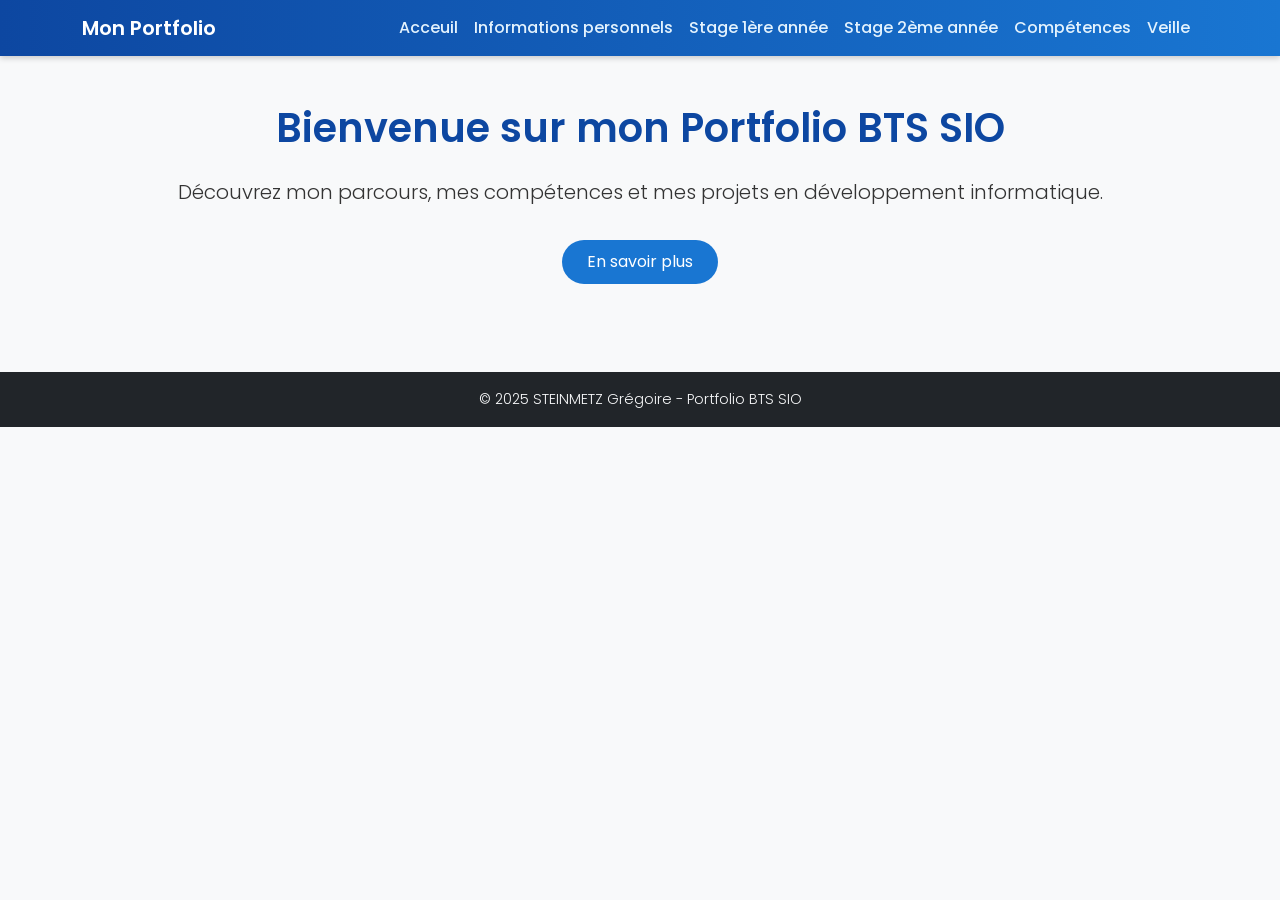
<file: index.html>
<!DOCTYPE html>
<html lang="fr">
<head>
    <meta charset="UTF-8">
    <meta name="viewport" content="width=device-width, initial-scale=1.0">
    <title>Accueil - Portfolio BTS STEINMETZ Grégoire</title>
    <link href="https://cdn.jsdelivr.net/npm/bootstrap@5.3.3/dist/css/bootstrap.min.css" rel="stylesheet">
    <link href="https://cdn.jsdelivr.net/npm/aos@2.3.4/dist/aos.css" rel="stylesheet">
    <link href="https://fonts.googleapis.com/css2?family=Poppins:wght@300;400;600&display=swap" rel="stylesheet">
    <link rel="stylesheet" href="css/style.css">
</head>
<body>
  <!-- Navbar -->
    <nav class="navbar navbar-expand-lg navbar-dark bg-dark sticky-top">
        <div class="container">
            <a class="navbar-brand" href="index.html">Mon Portfolio</a>
            <button class="navbar-toggler" type="button" data-bs-toggle="collapse" data-bs-target="#navbarNav">
                <span class="navbar-toggler-icon"></span>
            </button>
            <div class="collapse navbar-collapse" id="navbarNav">
                <ul class="navbar-nav ms-auto">
                    <li class="nav-item"><a class="nav-link" href="index.html">Acceuil</a></li>
                    <li class="nav-item"><a class="nav-link" href="about.html">Informations personnels</a></li>
                    <li class="nav-item"><a class="nav-link" href="stage1.html">Stage 1ère année</a></li>
                    <li class="nav-item"><a class="nav-link" href="stage2.html">Stage 2ème année</a></li>
                    <li class="nav-item"><a class="nav-link" href="competences.html">Compétences</a></li>
                    <li class="nav-item"><a class="nav-link" href="veille.html">Veille</a></li>
                </ul>
            </div>
        </div>
    </nav>

  <!-- Contenu -->
    <main class="container text-center py-5">
      <div data-aos="fade-left" data-aos-duration="800">
        <h1 class="mb-4">Bienvenue sur mon Portfolio BTS SIO</h1>
      </div>
        <p class="lead">Découvrez mon parcours, mes compétences et mes projets en développement informatique.</p>
        <a href="about.html" class="btn btn-primary mt-3">En savoir plus</a>
    </main>

    <footer class="bg-dark text-light text-center py-3">
        <p class="mb-0">© 2025 STEINMETZ Grégoire - Portfolio BTS SIO</p>
    </footer>

    <script src="https://cdn.jsdelivr.net/npm/bootstrap@5.3.3/dist/js/bootstrap.bundle.min.js"></script>
    <script src="https://cdn.jsdelivr.net/npm/aos@2.3.4/dist/aos.js"></script>
    <script>
      AOS.init();
    </script>
</body>
</html>
</file>
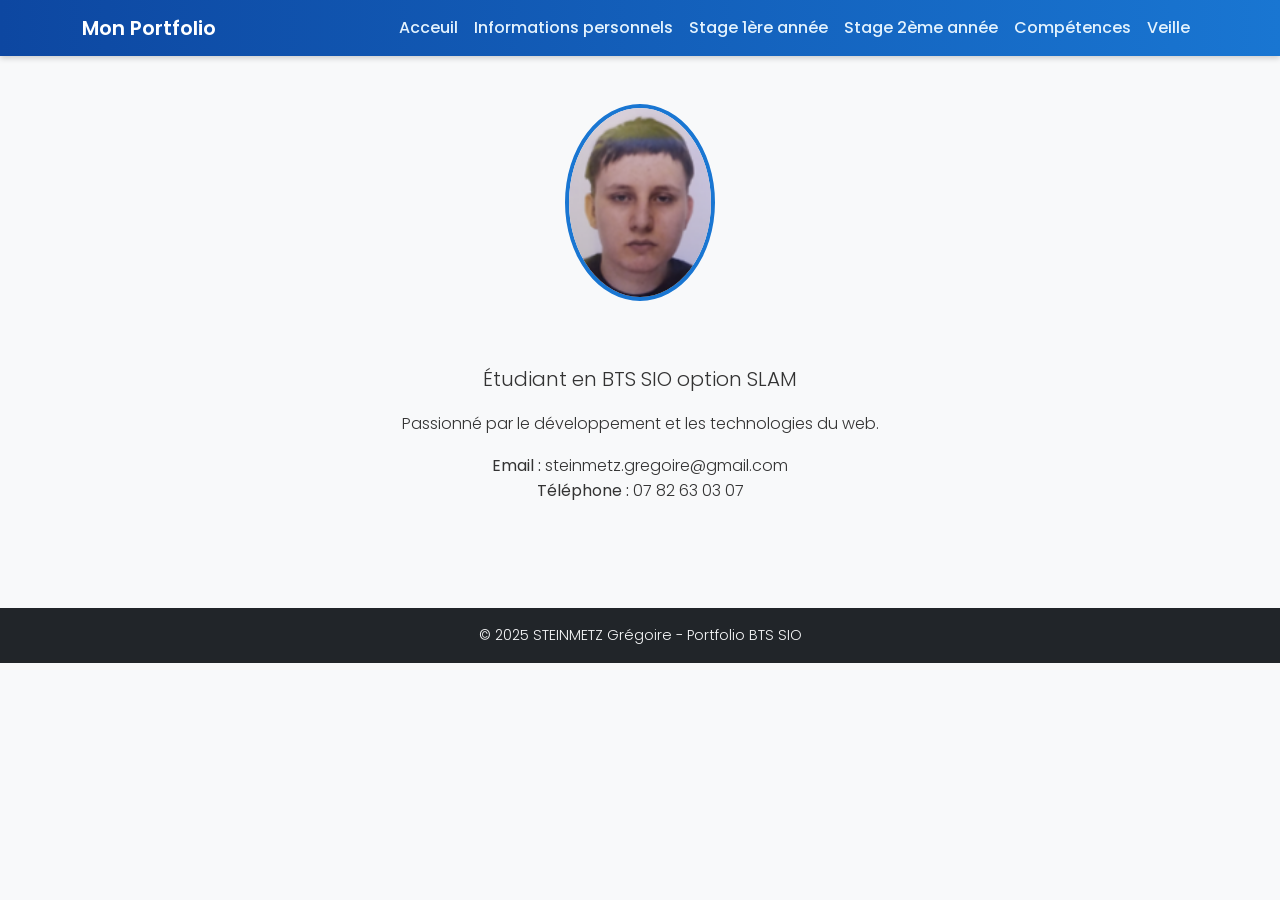
<file: about.html>
<!DOCTYPE html>
<html lang="fr">
<head>
    <meta charset="UTF-8">
    <meta name="viewport" content="width=device-width, initial-scale=1.0">
    <title>Informations personnels - Portfolio BTS STEINMETZ Grégoire</title>
    <link href="https://cdn.jsdelivr.net/npm/bootstrap@5.3.3/dist/css/bootstrap.min.css" rel="stylesheet">
    <link href="https://fonts.googleapis.com/css2?family=Poppins:wght@300;400;600&display=swap" rel="stylesheet">
    <link href="https://cdn.jsdelivr.net/npm/aos@2.3.4/dist/aos.css" rel="stylesheet">
    <link rel="stylesheet" href="css/style.css">
</head>
<body>
  <!-- Navbar -->
    <nav class="navbar navbar-expand-lg navbar-dark bg-dark sticky-top">
        <div class="container">
            <a class="navbar-brand" href="index.html">Mon Portfolio</a>
            <button class="navbar-toggler" type="button" data-bs-toggle="collapse" data-bs-target="#navbarNav">
                <span class="navbar-toggler-icon"></span>
            </button>
            <div class="collapse navbar-collapse" id="navbarNav">
                <ul class="navbar-nav ms-auto">
                    <li class="nav-item"><a class="nav-link" href="index.html">Acceuil</a></li>
                    <li class="nav-item"><a class="nav-link" href="about.html">Informations personnels</a></li>
                    <li class="nav-item"><a class="nav-link" href="stage1.html">Stage 1ère année</a></li>
                    <li class="nav-item"><a class="nav-link" href="stage2.html">Stage 2ème année</a></li>
                    <li class="nav-item"><a class="nav-link" href="competences.html">Compétences</a></li>
                    <li class="nav-item"><a class="nav-link" href="veille.html">Veille</a></li>
                </ul>
            </div>
        </div>
    </nav>

    <!-- Contenu -->
    <main class="container py-5 text-center">
        <img src="images/photo.png" alt="Photo" class="rounded-circle mb-3" width="150">
        <div data-aos="fade-up" data-aos-duration="800">
            <h2>Steinmetz Grégoire</h2>
        </div>
        <p class="lead">Étudiant en BTS SIO option SLAM</p>
        <p>Passionné par le développement et les technologies du web.</p>
        <p><strong>Email :</strong> steinmetz.gregoire@gmail.com<br><strong>Téléphone :</strong> 07 82 63 03 07</p>
    </main>


    <footer class="bg-dark text-light text-center py-3">
        <p class="mb-0">© 2025 STEINMETZ Grégoire - Portfolio BTS SIO</p>
    </footer>

    <script src="https://cdn.jsdelivr.net/npm/bootstrap@5.3.3/dist/js/bootstrap.bundle.min.js"></script>
    <script>
        AOS.init();
    </script>
</body>
</html>
</file>
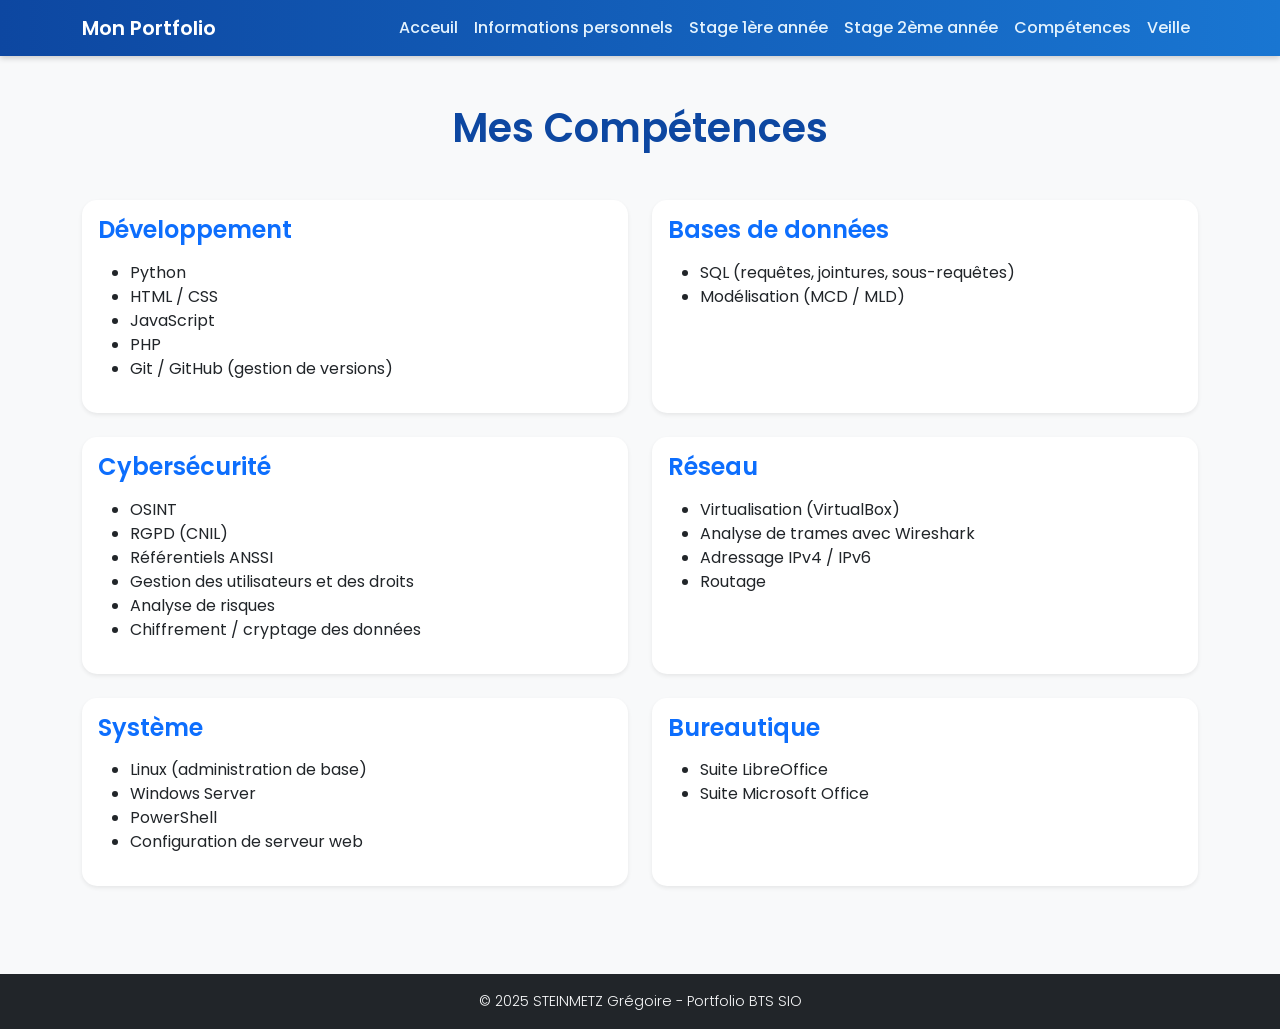
<file: competences.html>
<!DOCTYPE html>
<html lang="fr">
<head>
    <meta charset="UTF-8">
    <meta name="viewport" content="width=device-width, initial-scale=1.0">
    <title>Compétences - Portfolio BTS STEINMETZ Grégoire</title>
    <link href="https://cdn.jsdelivr.net/npm/bootstrap@5.3.3/dist/css/bootstrap.min.css" rel="stylesheet">
    <link href="https://cdn.jsdelivr.net/npm/aos@2.3.4/dist/aos.css" rel="stylesheet">
    <link href="https://fonts.googleapis.com/css2?family=Poppins:wght@300;400;600&display=swap" rel="stylesheet">
    <link rel="stylesheet" href="css/style.css">
</head>
<body>
  <!-- Navbar -->
    <nav class="navbar navbar-expand-lg navbar-dark bg-dark sticky-top">
        <div class="container">
            <a class="navbar-brand" href="index.html">Mon Portfolio</a>
            <button class="navbar-toggler" type="button" data-bs-toggle="collapse" data-bs-target="#navbarNav">
                <span class="navbar-toggler-icon"></span>
            </button>
            <div class="collapse navbar-collapse" id="navbarNav">
                <ul class="navbar-nav ms-auto">
                    <li class="nav-item"><a class="nav-link" href="index.html">Acceuil</a></li>
                    <li class="nav-item"><a class="nav-link" href="about.html">Informations personnels</a></li>
                    <li class="nav-item"><a class="nav-link" href="stage1.html">Stage 1ère année</a></li>
                    <li class="nav-item"><a class="nav-link" href="stage2.html">Stage 2ème année</a></li>
                    <li class="nav-item"><a class="nav-link" href="competences.html">Compétences</a></li>
                    <li class="nav-item"><a class="nav-link" href="veille.html">Veille</a></li>
                </ul>
            </div>
        </div>
    </nav>

  <!-- Contenu -->
    <main class="container py-5">

    <h1 class="text-center mb-5">Mes Compétences</h1>

    <div class="row g-4">

        <!-- Développement -->
        <div class="col-md-6">
            <div class="card shadow-sm h-100 border-0">
                <div class="card-body">
                    <h4 class="card-title text-primary">Développement</h4>
                    <ul class="mt-3">
                        <li>Python</li>
                        <li>HTML / CSS</li>
                        <li>JavaScript</li>
                        <li>PHP</li>
                        <li>Git / GitHub (gestion de versions)</li>
                    </ul>
                </div>
            </div>
        </div>

        <!-- Bases de données -->
        <div class="col-md-6">
            <div class="card shadow-sm h-100 border-0">
                <div class="card-body">
                    <h4 class="card-title text-primary">Bases de données</h4>
                    <ul class="mt-3">
                        <li>SQL (requêtes, jointures, sous-requêtes)</li>
                        <li>Modélisation (MCD / MLD)</li>
                    </ul>
                </div>
            </div>
        </div>

        <!-- Cybersécurité -->
        <div class="col-md-6">
            <div class="card shadow-sm h-100 border-0">
                <div class="card-body">
                    <h4 class="card-title text-primary">Cybersécurité</h4>
                    <ul class="mt-3">
                        <li>OSINT</li>
                        <li>RGPD (CNIL)</li>
                        <li>Référentiels ANSSI</li>
                        <li>Gestion des utilisateurs et des droits</li>
                        <li>Analyse de risques</li>
                        <li>Chiffrement / cryptage des données</li>
                    </ul>
                </div>
            </div>
        </div>

        <!-- Réseau -->
        <div class="col-md-6">
            <div class="card shadow-sm h-100 border-0">
                <div class="card-body">
                    <h4 class="card-title text-primary">Réseau</h4>
                    <ul class="mt-3">
                        <li>Virtualisation (VirtualBox)</li>
                        <li>Analyse de trames avec Wireshark</li>
                        <li>Adressage IPv4 / IPv6</li>
                        <li>Routage</li>
                    </ul>
                </div>
            </div>
        </div>

        <!-- Système -->
        <div class="col-md-6">
            <div class="card shadow-sm h-100 border-0">
                <div class="card-body">
                    <h4 class="card-title text-primary">Système</h4>
                    <ul class="mt-3">
                        <li>Linux (administration de base)</li>
                        <li>Windows Server</li>
                        <li>PowerShell</li>
                        <li>Configuration de serveur web</li>
                    </ul>
                </div>
            </div>
        </div>

        <!-- Bureautique -->
        <div class="col-md-6">
            <div class="card shadow-sm h-100 border-0">
                <div class="card-body">
                    <h4 class="card-title text-primary">Bureautique</h4>
                    <ul class="mt-3">
                        <li>Suite LibreOffice</li>
                        <li>Suite Microsoft Office</li>
                    </ul>
                </div>
            </div>
        </div>

    </div>

</main>

    <footer class="bg-dark text-light text-center py-3">
        <p class="mb-0">© 2025 STEINMETZ Grégoire - Portfolio BTS SIO</p>
    </footer>

    <script src="https://cdn.jsdelivr.net/npm/bootstrap@5.3.3/dist/js/bootstrap.bundle.min.js"></script>
    <script>
        AOS.init();
    </script>    
</body>
</html>
</file>
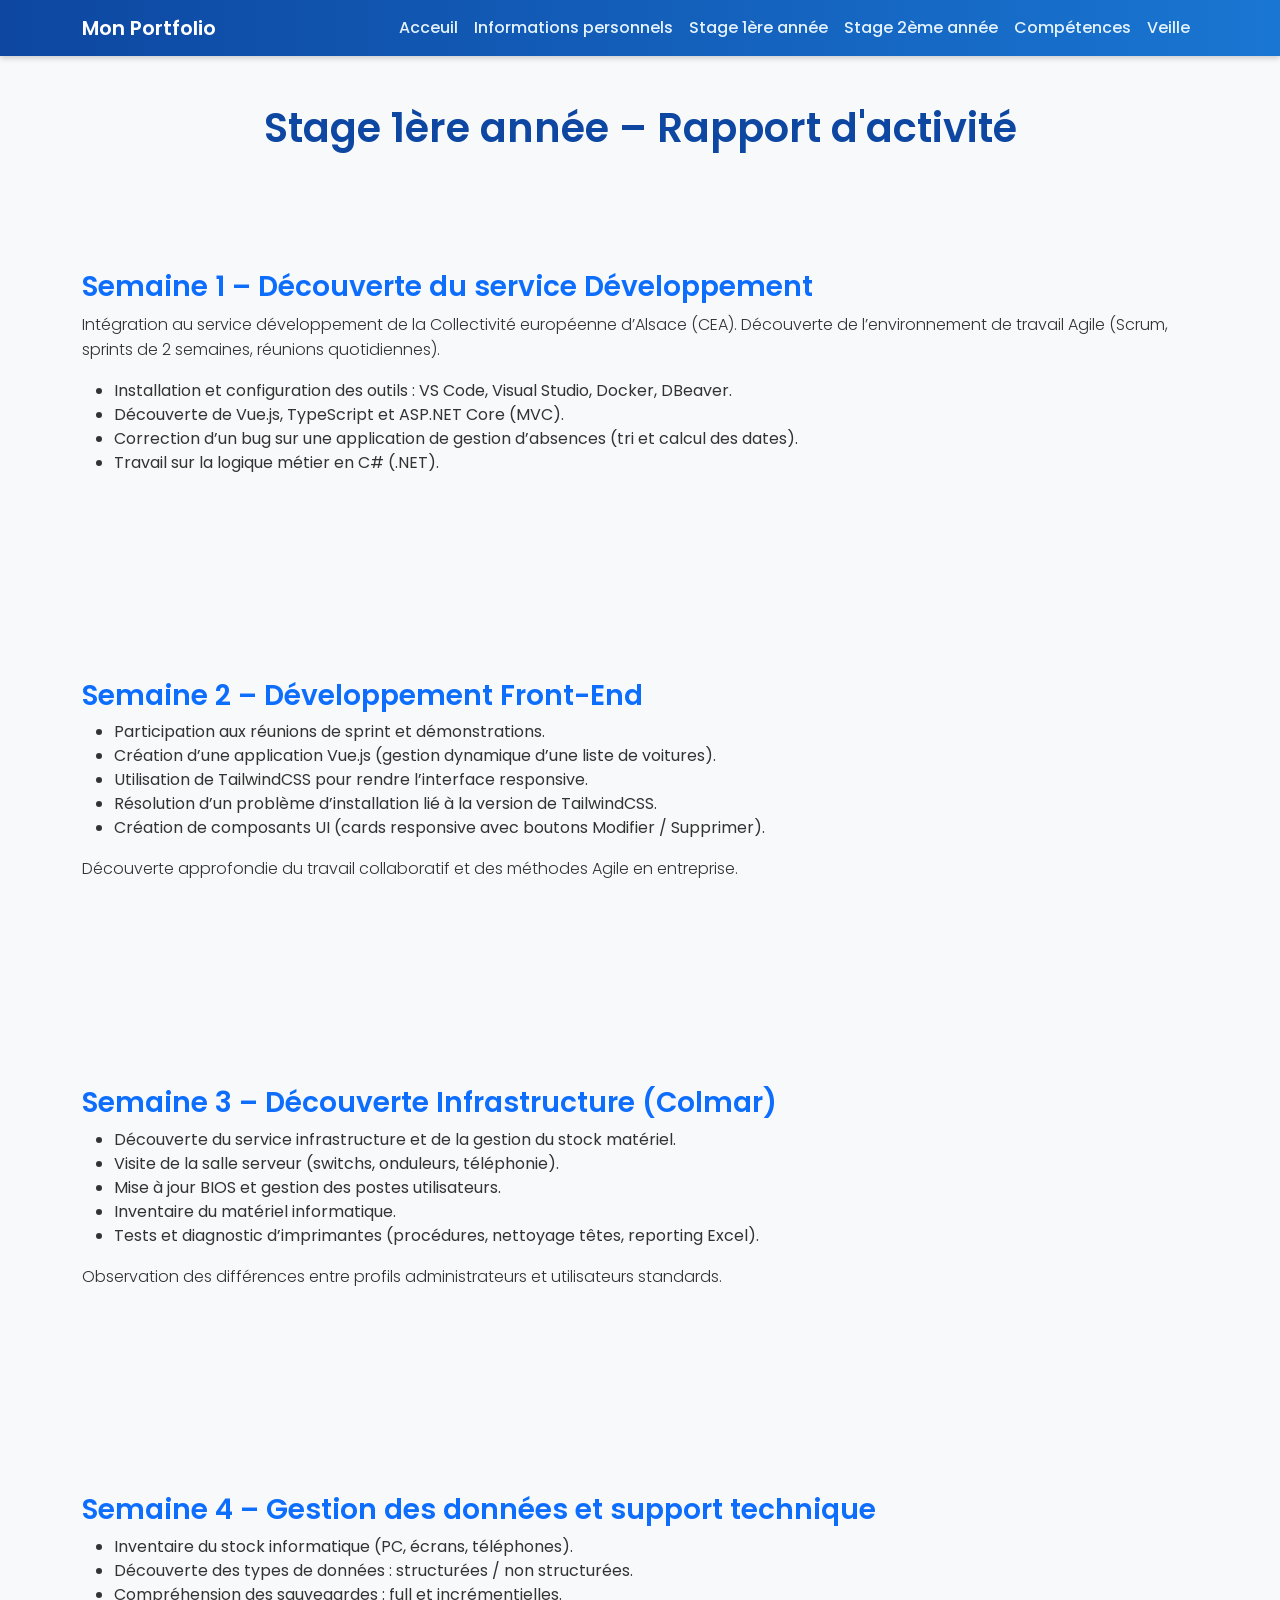
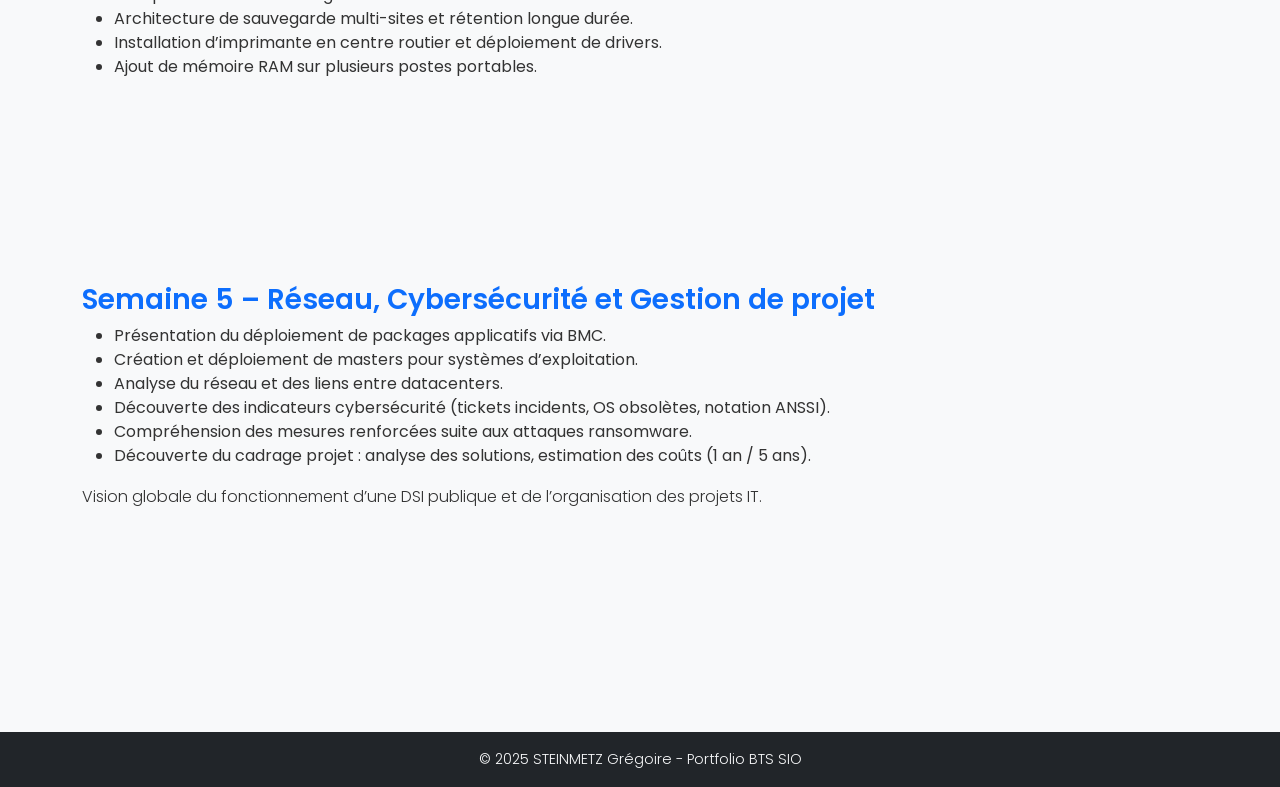
<file: stage1.html>
<!DOCTYPE html>
<html lang="fr">
<head>
    <meta charset="UTF-8">
    <meta name="viewport" content="width=device-width, initial-scale=1.0">
    <title>Stage 1ère année - Portfolio BTS STEINMETZ Grégoire</title>
    <link href="https://cdn.jsdelivr.net/npm/bootstrap@5.3.3/dist/css/bootstrap.min.css" rel="stylesheet">
    <link href="https://cdn.jsdelivr.net/npm/aos@2.3.4/dist/aos.css" rel="stylesheet">
    <link href="https://fonts.googleapis.com/css2?family=Poppins:wght@300;400;600&display=swap" rel="stylesheet">
    <link rel="stylesheet" href="css/style.css">
</head>
<body>
  <!-- Navbar -->
    <nav class="navbar navbar-expand-lg navbar-dark bg-dark sticky-top">
        <div class="container">
            <a class="navbar-brand" href="index.html">Mon Portfolio</a>
            <button class="navbar-toggler" type="button" data-bs-toggle="collapse" data-bs-target="#navbarNav">
                <span class="navbar-toggler-icon"></span>
            </button>
            <div class="collapse navbar-collapse" id="navbarNav">
                <ul class="navbar-nav ms-auto">
                    <li class="nav-item"><a class="nav-link" href="index.html">Acceuil</a></li>
                    <li class="nav-item"><a class="nav-link" href="about.html">Informations personnels</a></li>
                    <li class="nav-item"><a class="nav-link" href="stage1.html">Stage 1ère année</a></li>
                    <li class="nav-item"><a class="nav-link" href="stage2.html">Stage 2ème année</a></li>
                    <li class="nav-item"><a class="nav-link" href="competences.html">Compétences</a></li>
                    <li class="nav-item"><a class="nav-link" href="veille.html">Veille</a></li>
                </ul>
            </div>
        </div>
    </nav>

  <!-- Contenu -->
    <main class="container py-5">

    <h1 class="text-center mb-5">Stage 1ère année – Rapport d'activité</h1>

    <!-- Semaine 1 -->
    <section class="mb-5">
        <h3 class="text-primary">Semaine 1 – Découverte du service Développement</h3>
        <p>
            Intégration au service développement de la Collectivité européenne d’Alsace (CEA).
            Découverte de l’environnement de travail Agile (Scrum, sprints de 2 semaines, réunions quotidiennes).
        </p>
        <ul>
            <li>Installation et configuration des outils : VS Code, Visual Studio, Docker, DBeaver.</li>
            <li>Découverte de Vue.js, TypeScript et ASP.NET Core (MVC).</li>
            <li>Correction d’un bug sur une application de gestion d’absences (tri et calcul des dates).</li>
            <li>Travail sur la logique métier en C# (.NET).</li>
        </ul>
    </section>

    <!-- Semaine 2 -->
    <section class="mb-5">
        <h3 class="text-primary">Semaine 2 – Développement Front-End</h3>
        <ul>
            <li>Participation aux réunions de sprint et démonstrations.</li>
            <li>Création d’une application Vue.js (gestion dynamique d’une liste de voitures).</li>
            <li>Utilisation de TailwindCSS pour rendre l’interface responsive.</li>
            <li>Résolution d’un problème d’installation lié à la version de TailwindCSS.</li>
            <li>Création de composants UI (cards responsive avec boutons Modifier / Supprimer).</li>
        </ul>
        <p>
            Découverte approfondie du travail collaboratif et des méthodes Agile en entreprise.
        </p>
    </section>

    <!-- Semaine 3 -->
    <section class="mb-5">
        <h3 class="text-primary">Semaine 3 – Découverte Infrastructure (Colmar)</h3>
        <ul>
            <li>Découverte du service infrastructure et de la gestion du stock matériel.</li>
            <li>Visite de la salle serveur (switchs, onduleurs, téléphonie).</li>
            <li>Mise à jour BIOS et gestion des postes utilisateurs.</li>
            <li>Inventaire du matériel informatique.</li>
            <li>Tests et diagnostic d’imprimantes (procédures, nettoyage têtes, reporting Excel).</li>
        </ul>
        <p>
            Observation des différences entre profils administrateurs et utilisateurs standards.
        </p>
    </section>

    <!-- Semaine 4 -->
    <section class="mb-5">
        <h3 class="text-primary">Semaine 4 – Gestion des données et support technique</h3>
        <ul>
            <li>Inventaire du stock informatique (PC, écrans, téléphones).</li>
            <li>Découverte des types de données : structurées / non structurées.</li>
            <li>Compréhension des sauvegardes : full et incrémentielles.</li>
            <li>Architecture de sauvegarde multi-sites et rétention longue durée.</li>
            <li>Installation d’imprimante en centre routier et déploiement de drivers.</li>
            <li>Ajout de mémoire RAM sur plusieurs postes portables.</li>
        </ul>
    </section>

    <!-- Semaine 5 -->
    <section class="mb-5">
        <h3 class="text-primary">Semaine 5 – Réseau, Cybersécurité et Gestion de projet</h3>
        <ul>
            <li>Présentation du déploiement de packages applicatifs via BMC.</li>
            <li>Création et déploiement de masters pour systèmes d’exploitation.</li>
            <li>Analyse du réseau et des liens entre datacenters.</li>
            <li>Découverte des indicateurs cybersécurité (tickets incidents, OS obsolètes, notation ANSSI).</li>
            <li>Compréhension des mesures renforcées suite aux attaques ransomware.</li>
            <li>Découverte du cadrage projet : analyse des solutions, estimation des coûts (1 an / 5 ans).</li>
        </ul>
        <p>
            Vision globale du fonctionnement d’une DSI publique et de l’organisation des projets IT.
        </p>
    </section>

</main>

    <footer class="bg-dark text-light text-center py-3">
        <p class="mb-0">© 2025 STEINMETZ Grégoire - Portfolio BTS SIO</p>
    </footer>

    <script src="https://cdn.jsdelivr.net/npm/bootstrap@5.3.3/dist/js/bootstrap.bundle.min.js"></script>
    <script>
        AOS.init();
    </script>    
</body>
</html>
</file>
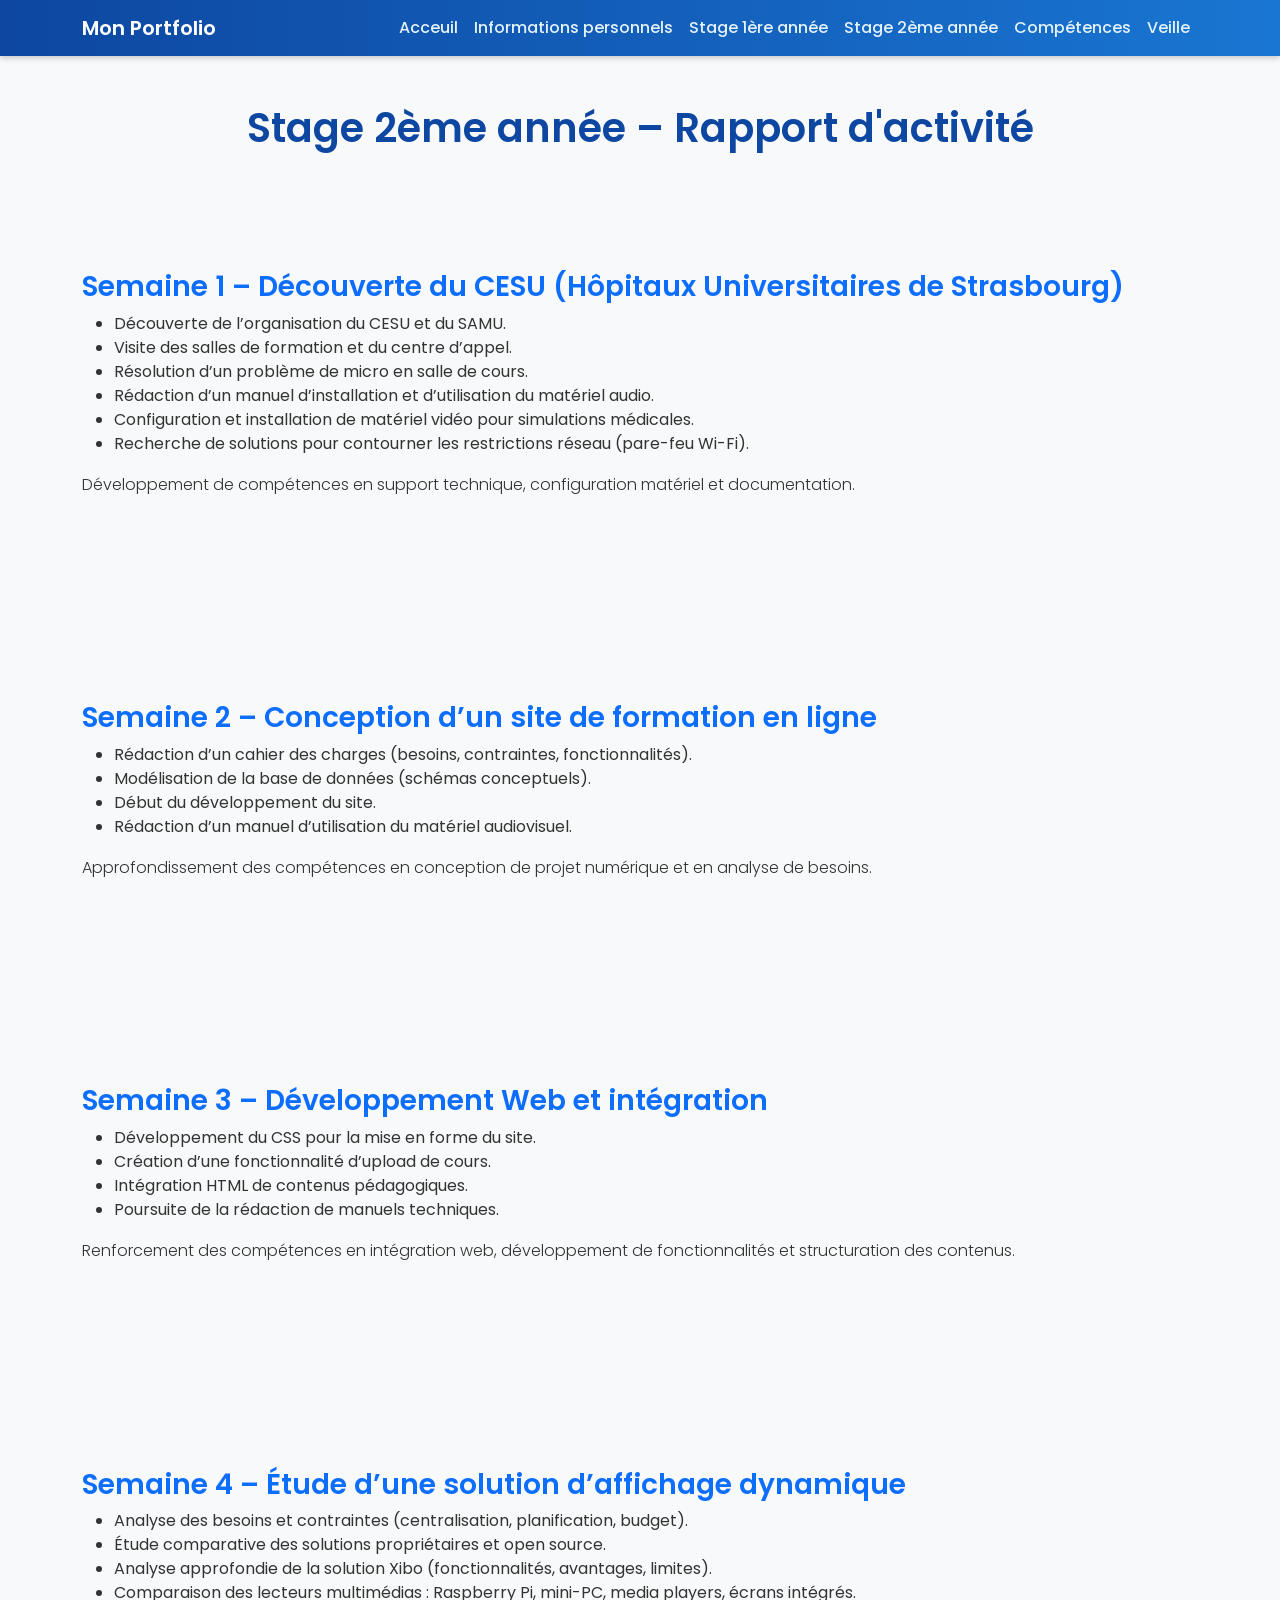
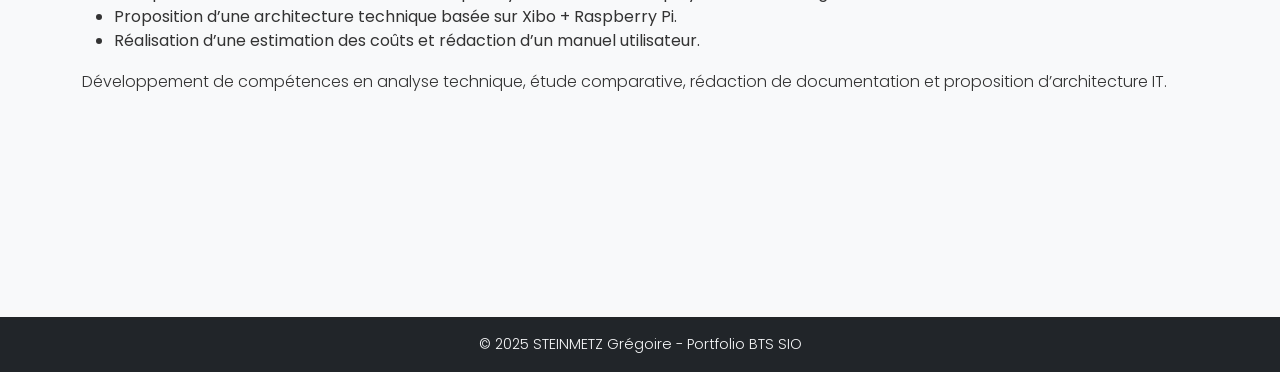
<file: stage2.html>
<!DOCTYPE html>
<html lang="fr">
<head>
    <meta charset="UTF-8">
    <meta name="viewport" content="width=device-width, initial-scale=1.0">
    <title>Stage 2ème année - Portfolio BTS STEINMETZ Grégoire</title>
    <link href="https://cdn.jsdelivr.net/npm/bootstrap@5.3.3/dist/css/bootstrap.min.css" rel="stylesheet">
    <link href="https://cdn.jsdelivr.net/npm/aos@2.3.4/dist/aos.css" rel="stylesheet">
    <link href="https://fonts.googleapis.com/css2?family=Poppins:wght@300;400;600&display=swap" rel="stylesheet">
    <link rel="stylesheet" href="css/style.css">
</head>
<body>
  <!-- Navbar -->
    <nav class="navbar navbar-expand-lg navbar-dark bg-dark sticky-top">
        <div class="container">
            <a class="navbar-brand" href="index.html">Mon Portfolio</a>
            <button class="navbar-toggler" type="button" data-bs-toggle="collapse" data-bs-target="#navbarNav">
                <span class="navbar-toggler-icon"></span>
            </button>
            <div class="collapse navbar-collapse" id="navbarNav">
                <ul class="navbar-nav ms-auto">
                    <li class="nav-item"><a class="nav-link" href="index.html">Acceuil</a></li>
                    <li class="nav-item"><a class="nav-link" href="about.html">Informations personnels</a></li>
                    <li class="nav-item"><a class="nav-link" href="stage1.html">Stage 1ère année</a></li>
                    <li class="nav-item"><a class="nav-link" href="stage2.html">Stage 2ème année</a></li>
                    <li class="nav-item"><a class="nav-link" href="competences.html">Compétences</a></li>
                    <li class="nav-item"><a class="nav-link" href="veille.html">Veille</a></li>
                </ul>
            </div>
        </div>
    </nav>

  <!-- Contenu -->
    <main class="container py-5">

    <h1 class="text-center mb-5">Stage 2ème année – Rapport d'activité</h1>

    <!-- Semaine 1 -->
    <section class="mb-5">
        <h3 class="text-primary">Semaine 1 – Découverte du CESU (Hôpitaux Universitaires de Strasbourg)</h3>
        <ul>
            <li>Découverte de l’organisation du CESU et du SAMU.</li>
            <li>Visite des salles de formation et du centre d’appel.</li>
            <li>Résolution d’un problème de micro en salle de cours.</li>
            <li>Rédaction d’un manuel d’installation et d’utilisation du matériel audio.</li>
            <li>Configuration et installation de matériel vidéo pour simulations médicales.</li>
            <li>Recherche de solutions pour contourner les restrictions réseau (pare-feu Wi-Fi).</li>
        </ul>
        <p>
            Développement de compétences en support technique, configuration matériel et documentation.
        </p>
    </section>

    <!-- Semaine 2 -->
    <section class="mb-5">
        <h3 class="text-primary">Semaine 2 – Conception d’un site de formation en ligne</h3>
        <ul>
            <li>Rédaction d’un cahier des charges (besoins, contraintes, fonctionnalités).</li>
            <li>Modélisation de la base de données (schémas conceptuels).</li>
            <li>Début du développement du site.</li>
            <li>Rédaction d’un manuel d’utilisation du matériel audiovisuel.</li>
        </ul>
        <p>
            Approfondissement des compétences en conception de projet numérique et en analyse de besoins.
        </p>
    </section>

    <!-- Semaine 3 -->
    <section class="mb-5">
        <h3 class="text-primary">Semaine 3 – Développement Web et intégration</h3>
        <ul>
            <li>Développement du CSS pour la mise en forme du site.</li>
            <li>Création d’une fonctionnalité d’upload de cours.</li>
            <li>Intégration HTML de contenus pédagogiques.</li>
            <li>Poursuite de la rédaction de manuels techniques.</li>
        </ul>
        <p>
            Renforcement des compétences en intégration web, développement de fonctionnalités et structuration des contenus.
        </p>
    </section>

    <!-- Semaine 4 -->
    <section class="mb-5">
        <h3 class="text-primary">Semaine 4 – Étude d’une solution d’affichage dynamique</h3>
        <ul>
            <li>Analyse des besoins et contraintes (centralisation, planification, budget).</li>
            <li>Étude comparative des solutions propriétaires et open source.</li>
            <li>Analyse approfondie de la solution Xibo (fonctionnalités, avantages, limites).</li>
            <li>Comparaison des lecteurs multimédias : Raspberry Pi, mini-PC, media players, écrans intégrés.</li>
            <li>Proposition d’une architecture technique basée sur Xibo + Raspberry Pi.</li>
            <li>Réalisation d’une estimation des coûts et rédaction d’un manuel utilisateur.</li>
        </ul>
        <p>
            Développement de compétences en analyse technique, étude comparative, rédaction de documentation et proposition d’architecture IT.
        </p>
    </section>

</main>

    <footer class="bg-dark text-light text-center py-3">
        <p class="mb-0">© 2025 STEINMETZ Grégoire - Portfolio BTS SIO</p>
    </footer>

    <script src="https://cdn.jsdelivr.net/npm/bootstrap@5.3.3/dist/js/bootstrap.bundle.min.js"></script>
    <script>
        AOS.init();
    </script>
</body>
</html>
</file>
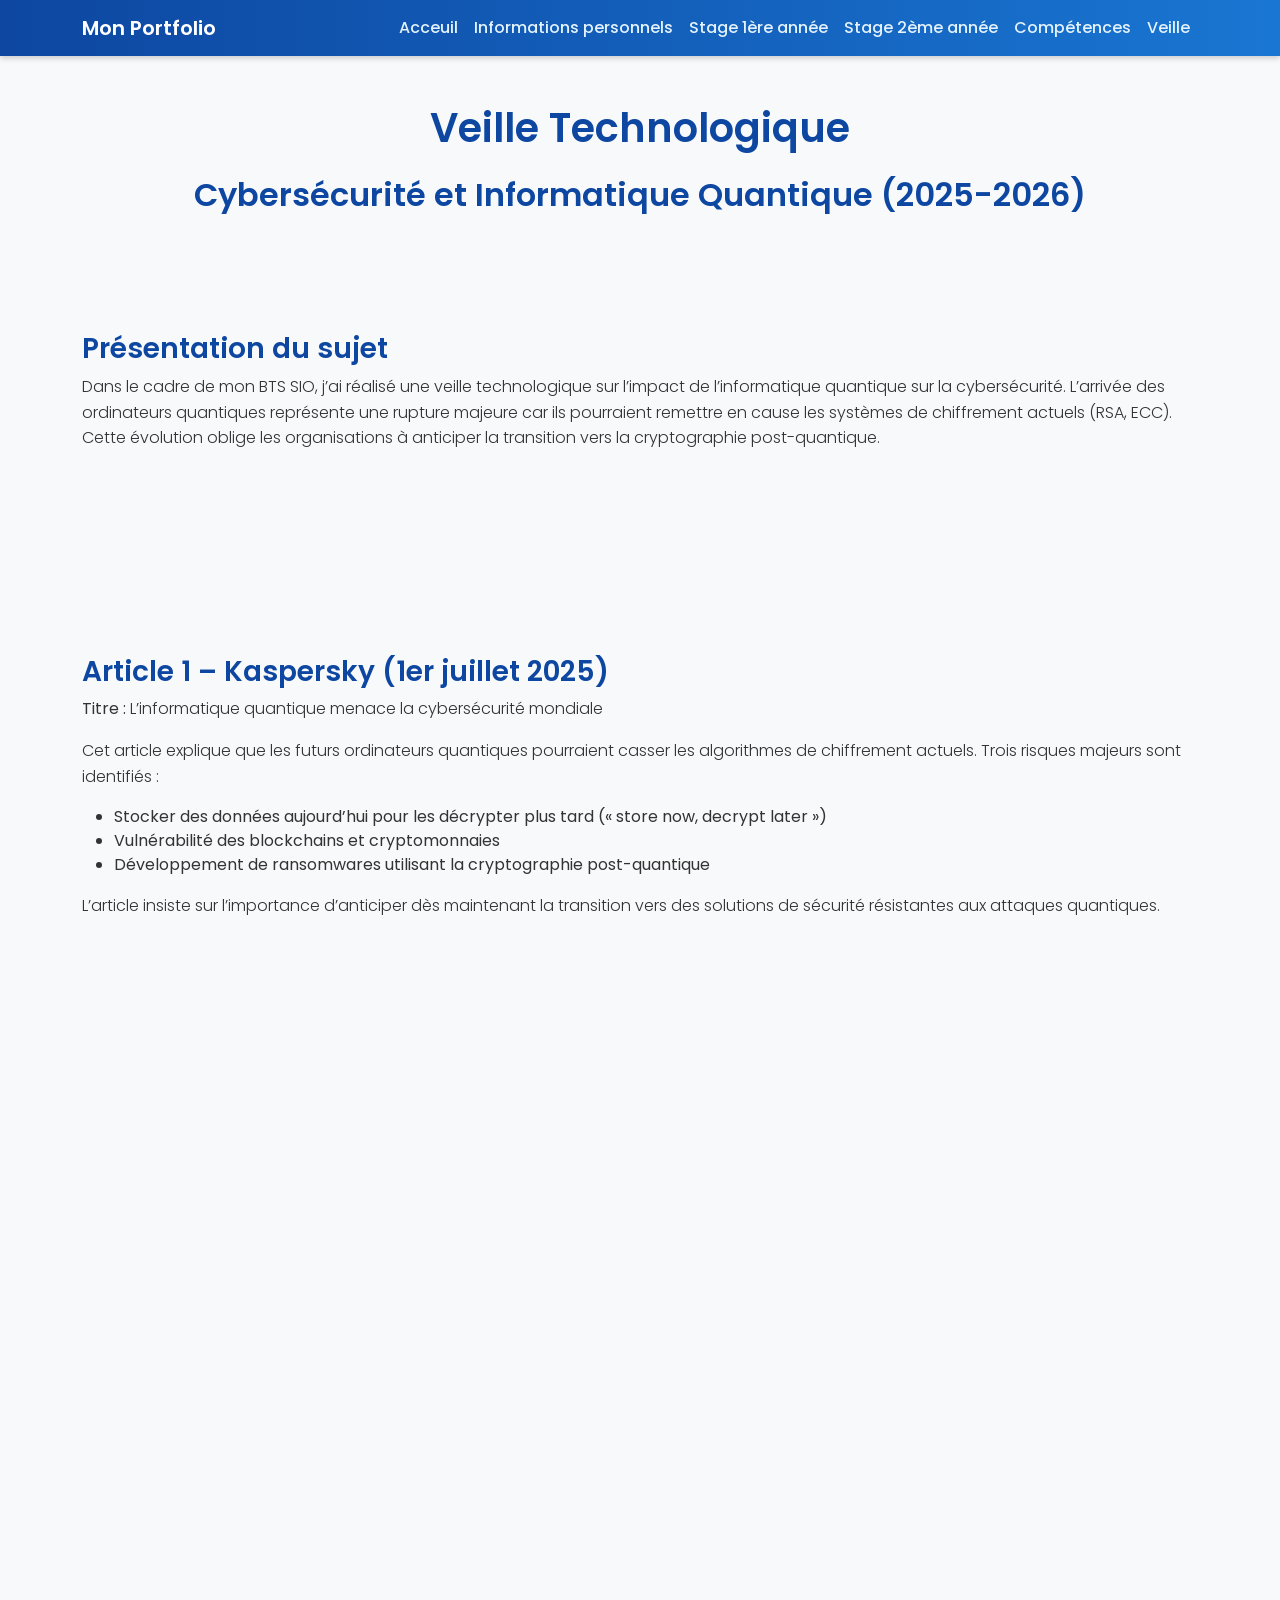
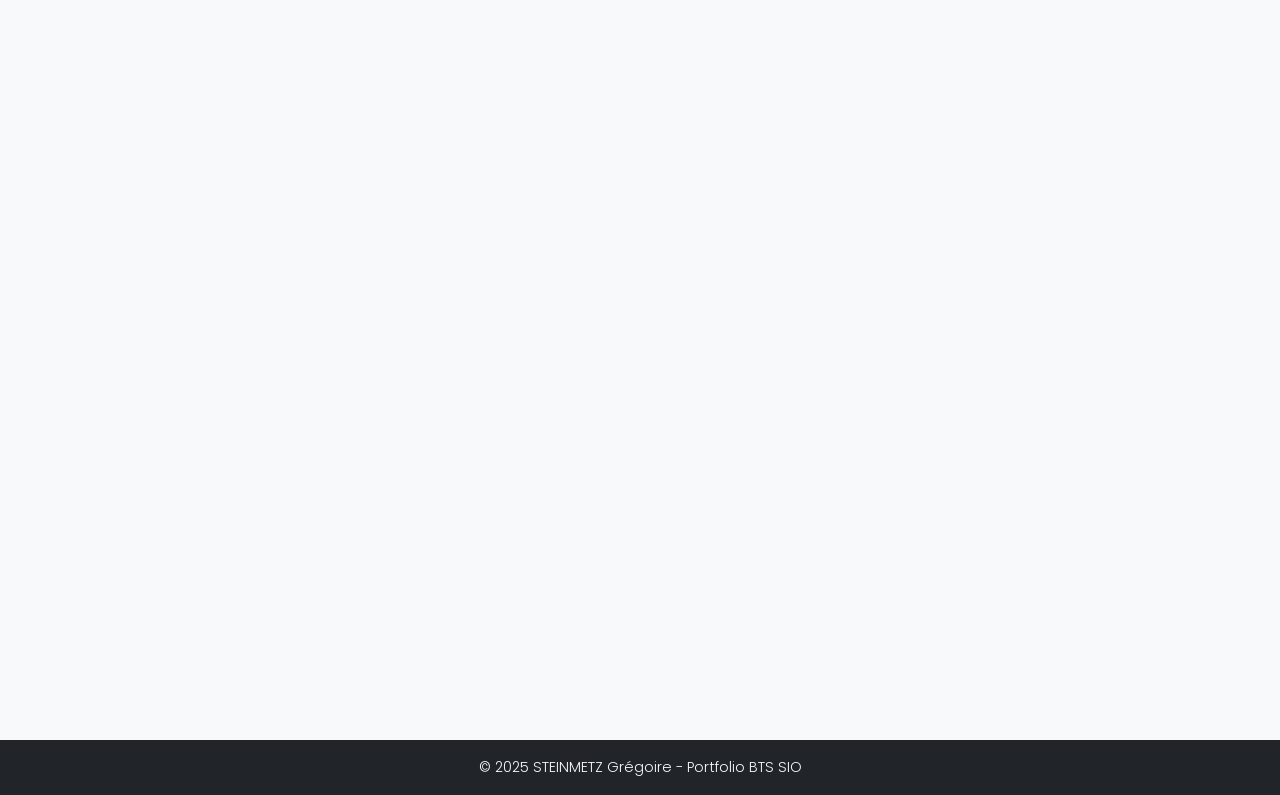
<file: veille.html>
<!DOCTYPE html>
<html lang="fr">
<head>
    <meta charset="UTF-8">
    <meta name="viewport" content="width=device-width, initial-scale=1.0">
    <title>Veille - Portfolio BTS STEINMETZ Grégoire</title>
    <link href="https://cdn.jsdelivr.net/npm/bootstrap@5.3.3/dist/css/bootstrap.min.css" rel="stylesheet">
    <link href="https://cdn.jsdelivr.net/npm/aos@2.3.4/dist/aos.css" rel="stylesheet">
    <link href="https://fonts.googleapis.com/css2?family=Poppins:wght@300;400;600&display=swap" rel="stylesheet">
    <link rel="stylesheet" href="css/style.css">
</head>
<body>
  <!-- Navbar -->
    <nav class="navbar navbar-expand-lg navbar-dark bg-dark sticky-top">
        <div class="container">
            <a class="navbar-brand" href="index.html">Mon Portfolio</a>
            <button class="navbar-toggler" type="button" data-bs-toggle="collapse" data-bs-target="#navbarNav">
                <span class="navbar-toggler-icon"></span>
            </button>
            <div class="collapse navbar-collapse" id="navbarNav">
                <ul class="navbar-nav ms-auto">
                    <li class="nav-item"><a class="nav-link" href="index.html">Acceuil</a></li>
                    <li class="nav-item"><a class="nav-link" href="about.html">Informations personnels</a></li>
                    <li class="nav-item"><a class="nav-link" href="stage1.html">Stage 1ère année</a></li>
                    <li class="nav-item"><a class="nav-link" href="stage2.html">Stage 2ème année</a></li>
                    <li class="nav-item"><a class="nav-link" href="competences.html">Compétences</a></li>
                    <li class="nav-item"><a class="nav-link" href="veille.html">Veille</a></li>
                </ul>
            </div>
        </div>
    </nav>

  <!-- Contenu -->
    <main class="container py-5">

    <h1 class="text-center mb-4" data-aos="fade-up">Veille Technologique</h1>
    <h2 class="text-center mb-5" data-aos="fade-up">Cybersécurité et Informatique Quantique (2025-2026)</h2>

    <section class="mb-5" data-aos="fade-up">
        <h3>Présentation du sujet</h3>
        <p>
            Dans le cadre de mon BTS SIO, j’ai réalisé une veille technologique sur l’impact de l’informatique quantique 
            sur la cybersécurité. L’arrivée des ordinateurs quantiques représente une rupture majeure car ils pourraient 
            remettre en cause les systèmes de chiffrement actuels (RSA, ECC). 
            Cette évolution oblige les organisations à anticiper la transition vers la cryptographie post-quantique.
        </p>
    </section>

    <section class="mb-5" data-aos="fade-up">
        <h3>Article 1 – Kaspersky (1er juillet 2025)</h3>
        <p><strong>Titre :</strong> L’informatique quantique menace la cybersécurité mondiale</p>
        <p>
            Cet article explique que les futurs ordinateurs quantiques pourraient casser les algorithmes 
            de chiffrement actuels. Trois risques majeurs sont identifiés :
        </p>
        <ul>
            <li>Stocker des données aujourd’hui pour les décrypter plus tard (« store now, decrypt later »)</li>
            <li>Vulnérabilité des blockchains et cryptomonnaies</li>
            <li>Développement de ransomwares utilisant la cryptographie post-quantique</li>
        </ul>
        <p>
            L’article insiste sur l’importance d’anticiper dès maintenant la transition vers des solutions 
            de sécurité résistantes aux attaques quantiques.
        </p>
    </section>

    <section class="mb-5" data-aos="fade-up">
        <h3>Article 2 – ANSSI (Octobre 2025)</h3>
        <p><strong>Sujet :</strong> Premières certifications intégrant la cryptographie post-quantique</p>
        <p>
            L’ANSSI annonce la délivrance des premières certifications de sécurité pour des produits 
            intégrant des algorithmes post-quantiques. Cela marque une étape importante dans la transition 
            vers des systèmes de sécurité adaptés aux futures menaces quantiques.
        </p>
        <p>
            L’agence accompagne les entreprises françaises avec des recommandations techniques 
            et des guides pour préparer la migration vers des solutions cryptographiques résistantes.
        </p>
    </section>

    <section class="mb-5" data-aos="fade-up">
        <h3>Article 3 – Post-Quantum Cryptography Industry Report (Février 2026)</h3>
        <p>
            Ce rapport international montre que la cryptographie post-quantique (PQC) devient 
            progressivement un pilier central de la cybersécurité mondiale.
        </p>
        <p>
            Les points clés abordés :
        </p>
        <ul>
            <li>Adoption progressive des standards post-quantiques</li>
            <li>Intégration dans les VPN, protocoles TLS et services cloud</li>
            <li>Défis techniques : performance, compatibilité et manque d’expertise</li>
        </ul>
        <p>
            Le rapport conclut que les entreprises doivent adopter une approche dite "crypto-agile", 
            permettant de changer rapidement d’algorithme si une faille apparaît.
        </p>
    </section>

    <section data-aos="fade-up">
        <h3>Conclusion</h3>
        <p>
            L’informatique quantique représente un défi majeur pour la cybersécurité moderne. 
            Même si les ordinateurs quantiques capables de casser les systèmes actuels ne sont pas 
            encore pleinement opérationnels, la transition vers la cryptographie post-quantique 
            est déjà en cours. 
            Cette veille m’a permis de comprendre les enjeux stratégiques, techniques et économiques 
            liés à cette évolution majeure du domaine de la sécurité informatique.
        </p>
    </section>

</main>

    <footer class="bg-dark text-light text-center py-3">
        <p class="mb-0">© 2025 STEINMETZ Grégoire - Portfolio BTS SIO</p>
    </footer>

    <script src="https://cdn.jsdelivr.net/npm/bootstrap@5.3.3/dist/js/bootstrap.bundle.min.js"></script>
    <script src="https://cdn.jsdelivr.net/npm/aos@2.3.4/dist/aos.js"></script>
    <script>
        AOS.init();
    </script>
</body>
</html>
</file>
<file: css/style.css>
/* --- Global --- */
body {
  font-family: 'Poppins', sans-serif;
  background-color: #f8f9fa;
  color: #333;
  scroll-behavior: smooth;
}

h1, h2, h3, h4 {
  font-weight: 600;
  color: #0d47a1; /* Bleu profond */
}

p {
  font-weight: 300;
  line-height: 1.6;
}

/* --- Navbar --- */
.navbar {
  background: linear-gradient(90deg, #0d47a1, #1976d2);
  box-shadow: 0 2px 6px rgba(0,0,0,0.2);
}

.navbar-brand {
  font-weight: 600;
  color: #fff !important;
}

.nav-link {
  color: #e3f2fd !important;
  font-weight: 500;
  transition: 0.3s;
}

.nav-link:hover,
.nav-link.active {
  color: #fff !important;
  text-decoration: underline;
}

/* --- Sections --- */
section, main {
  padding-top: 70px;
  padding-bottom: 70px;
}

.bg-light {
  background-color: #eef4fb !important;
}

/* --- Boutons --- */
.btn-primary {
  background-color: #1976d2;
  border: none;
  border-radius: 30px;
  padding: 10px 25px;
  transition: 0.3s;
}

.btn-primary:hover {
  background-color: #1565c0;
  transform: translateY(-2px);
}

/* --- Cards --- */
.card {
  border: none;
  border-radius: 15px;
  box-shadow: 0 2px 10px rgba(0,0,0,0.1);
  transition: transform 0.3s, box-shadow 0.3s;
}

.card:hover {
  transform: translateY(-5px);
  box-shadow: 0 4px 15px rgba(0,0,0,0.15);
}

.card-title {
  color: #0d47a1;
}

/* --- Progress bars --- */
.progress {
  height: 12px;
  border-radius: 10px;
  background-color: #dce3f0;
}

.progress-bar {
  border-radius: 10px;
  background: linear-gradient(90deg, #42a5f5, #1976d2);
}

/* --- Footer --- */
footer {
  background-color: #0d47a1;
  color: #e3f2fd;
  font-size: 0.9rem;
  padding: 20px 0;
  margin-top: 40px;
}

/* --- Images & photo de profil --- */
.rounded-circle {
  border: 4px solid #1976d2;
}

img.card-img-top {
  border-top-left-radius: 15px;
  border-top-right-radius: 15px;
}

/* --- Liens --- */
a {
  color: #1976d2;
  text-decoration: none;
}

a:hover {
  color: #0d47a1;
  text-decoration: underline;
}
</file>
